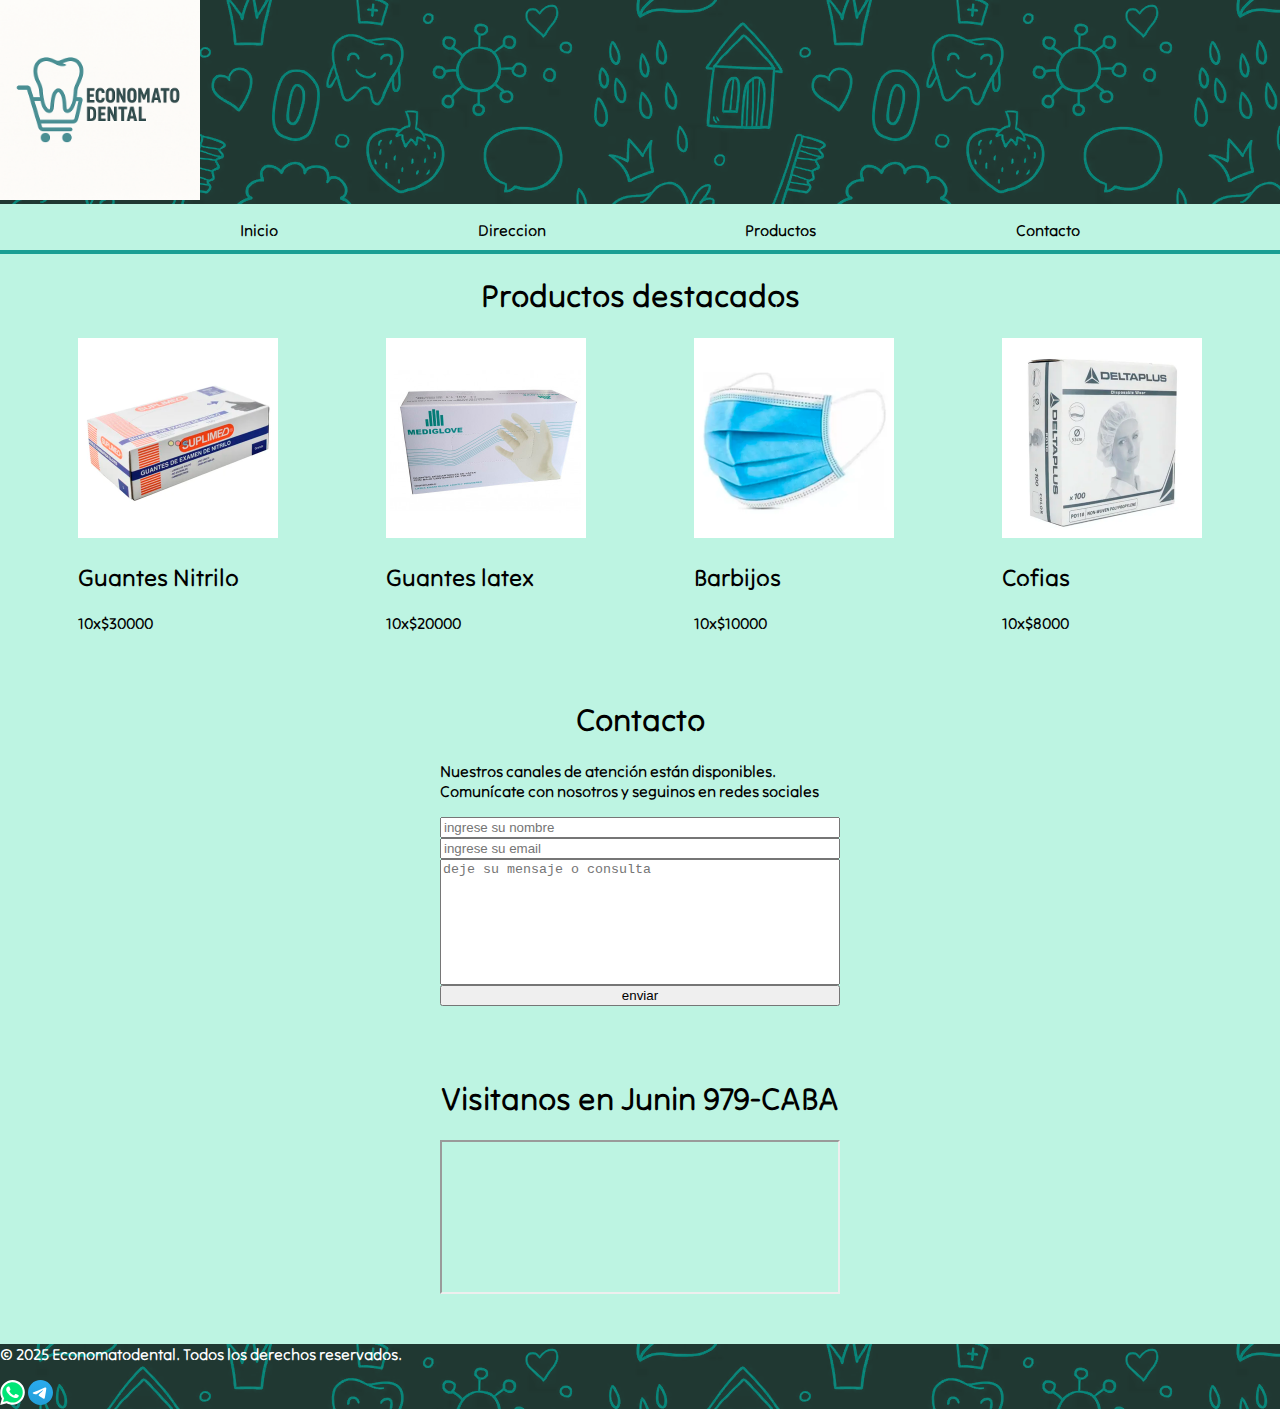
<file: index.html>
<!DOCTYPE html>
<html lang="es">
<head>
    <meta charset="UTF-8">
    <meta name="viewport" content="width=device-width, initial-scale=1.0">
    <title>Economato Dental</title>
    <link rel="preconnect" href="https://fonts.googleapis.com">
    <link rel="preconnect" href="https://fonts.gstatic.com" crossorigin>
    <link href="https://fonts.googleapis.com/css2?family=Tilt+Neon&display=swap" rel="stylesheet">
    <link rel="stylesheet" href="./css/estilos.css">
</head>
<body class="tilt-neon">
    <header>
        <div class="encabezado fondo">
            <img src="./media/img/logo.png" alt="" height="200" width="200">
        </div>
        <nav>
            <ul>
                <li><a href="#">Inicio</a></li>
                <li><a href="#direccion">Direccion</a></li>
                <li><a href="#productos">Productos</a></li>
                <li><a href="#contacto">Contacto</a></li>
            </ul>
        </nav>
    
    </header>
    <main>
        <section id="productos">
            <h1 class="titulo tilt-neon">
                Productos destacados
            </h1>
            <div class="productos">
                <div class="producto">
                    <img width="200" height="200"  src="./media/img/nitrilo.png" alt="guantes de nitrilo">
                    <h2>Guantes Nitrilo</h2>
                    <p>10x$30000</p>
                </div>
                <div class="producto">
                    <img width="200" height="200"  src="./media/img/latex.png" alt="guantes de latex">
                    <h2>Guantes latex</h2>
                    <p>10x$20000</p>
                </div>
                <div class="producto">
                    <img width="200" height="200"  src="./media/img/barbijo.png" alt="barbijos">
                    <h2>Barbijos</h2>
                    <p>10x$10000</p>
                </div>
                <div class="producto">
                    <img width="200" height="200"  src="./media/img/cofia.png" alt="cofias">
                    <h2>Cofias</h2>
                    <p>10x$8000</p>
                </div>
            </div>
        </section>
        <section class="contacto" id="contacto">
            <h1 class="titulo">Contacto</h1>
            <p>
                Nuestros canales de atención están disponibles.
                Comunícate con nosotros y seguinos en redes sociales
            </p>
            <form>
                <input type="text" name="nombre" id="nombre" placeholder="ingrese su nombre">
                <input type="email" name="email" id="email" placeholder="ingrese su email">
                <textarea name="mensaje" id="mensaje" placeholder="deje su mensaje o consulta" rows="8"></textarea>
                <input type="button" value="enviar">
            </form>
        </section>
        <section class="mapa" id="direccion">
            <h1 class="titulo">Visitanos en Junin 979-CABA</h1>
            <iframe src="https://www.google.com/maps/embed?pb=!1m16!1m12!1m3!1d2732.603577929513!2d-58.39978342426008!3d-34.59768897295647!2m3!1f0!2f0!3f0!3m2!1i1024!2i768!4f13.1!2m1!1sJun%C3%ADn%20979%2C%20C1113%20AAC%2C%20Cdad.%20Aut%C3%B3noma%20de%20Buenos%20Aires!5e1!3m2!1ses-419!2sar!4v1748385360745!5m2!1ses-419!2sar" style="border:10;" allowfullscreen="" loading="lazy" referrerpolicy="no-referrer-when-downgrade"></iframe>
        </section>
    </main>
    <footer class="pie-de-pagina fondo">
        <p>© 2025 Economatodental. Todos los derechos reservados. </p>
        <svg viewBox="0 0 256 259" width="25" height="25" xmlns="http://www.w3.org/2000/svg" preserveAspectRatio="xMidYMid"><path d="m67.663 221.823 4.185 2.093c17.44 10.463 36.971 15.346 56.503 15.346 61.385 0 111.609-50.224 111.609-111.609 0-29.297-11.859-57.897-32.785-78.824-20.927-20.927-48.83-32.785-78.824-32.785-61.385 0-111.61 50.224-110.912 112.307 0 20.926 6.278 41.156 16.741 58.594l2.79 4.186-11.16 41.156 41.853-10.464Z" fill="#00E676"/><path d="M219.033 37.668C195.316 13.254 162.531 0 129.048 0 57.898 0 .698 57.897 1.395 128.35c0 22.322 6.278 43.947 16.742 63.478L0 258.096l67.663-17.439c18.834 10.464 39.76 15.347 60.688 15.347 70.453 0 127.653-57.898 127.653-128.35 0-34.181-13.254-66.269-36.97-89.986ZM129.048 234.38c-18.834 0-37.668-4.882-53.712-14.648l-4.185-2.093-40.458 10.463 10.463-39.76-2.79-4.186C7.673 134.63 22.322 69.058 72.546 38.365c50.224-30.692 115.097-16.043 145.79 34.181 30.692 50.224 16.043 115.097-34.18 145.79-16.045 10.463-35.576 16.043-55.108 16.043Zm61.385-77.428-7.673-3.488s-11.16-4.883-18.136-8.371c-.698 0-1.395-.698-2.093-.698-2.093 0-3.488.698-4.883 1.396 0 0-.697.697-10.463 11.858-.698 1.395-2.093 2.093-3.488 2.093h-.698c-.697 0-2.092-.698-2.79-1.395l-3.488-1.395c-7.673-3.488-14.648-7.674-20.229-13.254-1.395-1.395-3.488-2.79-4.883-4.185-4.883-4.883-9.766-10.464-13.253-16.742l-.698-1.395c-.697-.698-.697-1.395-1.395-2.79 0-1.395 0-2.79.698-3.488 0 0 2.79-3.488 4.882-5.58 1.396-1.396 2.093-3.488 3.488-4.883 1.395-2.093 2.093-4.883 1.395-6.976-.697-3.488-9.068-22.322-11.16-26.507-1.396-2.093-2.79-2.79-4.883-3.488H83.01c-1.396 0-2.79.698-4.186.698l-.698.697c-1.395.698-2.79 2.093-4.185 2.79-1.395 1.396-2.093 2.79-3.488 4.186-4.883 6.278-7.673 13.951-7.673 21.624 0 5.58 1.395 11.161 3.488 16.044l.698 2.093c6.278 13.253 14.648 25.112 25.81 35.575l2.79 2.79c2.092 2.093 4.185 3.488 5.58 5.58 14.649 12.557 31.39 21.625 50.224 26.508 2.093.697 4.883.697 6.976 1.395h6.975c3.488 0 7.673-1.395 10.464-2.79 2.092-1.395 3.487-1.395 4.882-2.79l1.396-1.396c1.395-1.395 2.79-2.092 4.185-3.487 1.395-1.395 2.79-2.79 3.488-4.186 1.395-2.79 2.092-6.278 2.79-9.765v-4.883s-.698-.698-2.093-1.395Z" fill="#FFF"/></svg>
        <svg viewBox="0 0 256 256" xmlns="http://www.w3.org/2000/svg" width="25" height="25" preserveAspectRatio="xMidYMid"><defs><linearGradient id="a" x1="50%" x2="50%" y1="0%" y2="100%"><stop offset="0%" stop-color="#2AABEE"/><stop offset="100%" stop-color="#229ED9"/></linearGradient></defs><path fill="url(#a)" d="M128 0C94.06 0 61.48 13.494 37.5 37.49A128.038 128.038 0 0 0 0 128c0 33.934 13.5 66.514 37.5 90.51C61.48 242.506 94.06 256 128 256s66.52-13.494 90.5-37.49c24-23.996 37.5-56.576 37.5-90.51 0-33.934-13.5-66.514-37.5-90.51C194.52 13.494 161.94 0 128 0Z"/><path fill="#FFF" d="M57.94 126.648c37.32-16.256 62.2-26.974 74.64-32.152 35.56-14.786 42.94-17.354 47.76-17.441 1.06-.017 3.42.245 4.96 1.49 1.28 1.05 1.64 2.47 1.82 3.467.16.996.38 3.266.2 5.038-1.92 20.24-10.26 69.356-14.5 92.026-1.78 9.592-5.32 12.808-8.74 13.122-7.44.684-13.08-4.912-20.28-9.63-11.26-7.386-17.62-11.982-28.56-19.188-12.64-8.328-4.44-12.906 2.76-20.386 1.88-1.958 34.64-31.748 35.26-34.45.08-.338.16-1.598-.6-2.262-.74-.666-1.84-.438-2.64-.258-1.14.256-19.12 12.152-54 35.686-5.1 3.508-9.72 5.218-13.88 5.128-4.56-.098-13.36-2.584-19.9-4.708-8-2.606-14.38-3.984-13.82-8.41.28-2.304 3.46-4.662 9.52-7.072Z"/></svg>
    </footer>
    
</body>
</html>
</file>
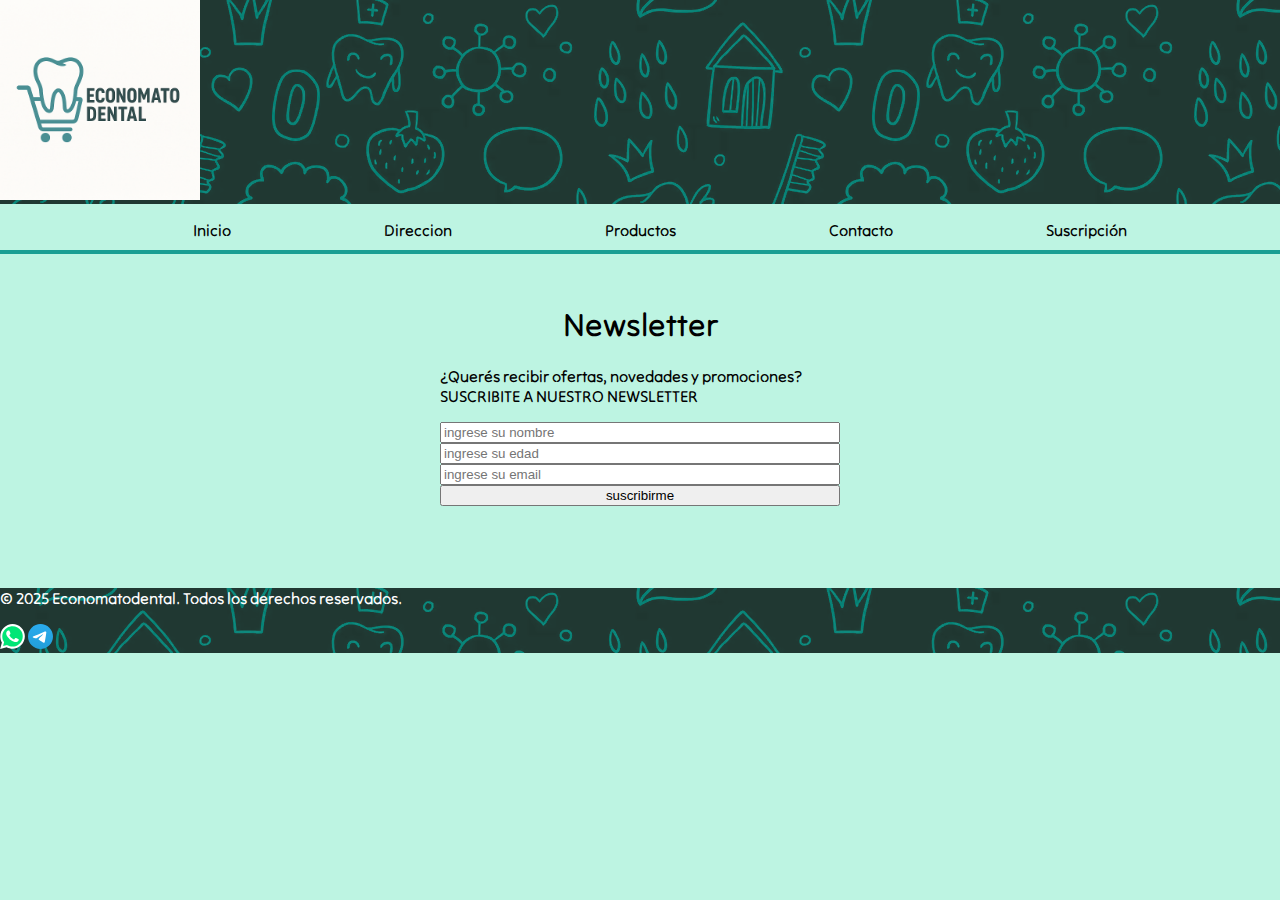
<file: pages/formulario.html>
<!DOCTYPE html>
<html lang="es">
<head>
    <meta charset="UTF-8">
    <meta name="viewport" content="width=device-width, initial-scale=1.0">
    <title>Economato Dental</title>
    <link rel="preconnect" href="https://fonts.googleapis.com">
    <link rel="preconnect" href="https://fonts.gstatic.com" crossorigin>
    <link href="https://fonts.googleapis.com/css2?family=Tilt+Neon&display=swap" rel="stylesheet">
    <link rel="stylesheet" href="../css/estilos.css">
</head>
<body class="tilt-neon">
    <header>
        <div class="encabezado fondo">
            <img src="../media/img/logo.png" alt="" height="200" width="200">
        </div>
        <nav>
            <ul>
                <li><a href="../index.html#">Inicio</a></li>
                <li><a href="../index.html#direccion">Direccion</a></li>
                <li><a href="../index.html#productos">Productos</a></li>
                <li><a href="../index.html#contacto">Contacto</a></li>
                <li><a href="#">Suscripción</a></li>
            </ul>
        </nav>
    
    </header>
    <main>
        <section class="contacto" id="suscripcion">
            <h1 class="titulo">Newsletter</h1>
            <p>
                ¿Querés recibir ofertas, novedades y promociones?
                SUSCRIBITE A NUESTRO NEWSLETTER
            </p>
            <form id="formulario" action="https://formspree.io/f/xeozowpr" method="POST" novalidate>
                <input type="text" name="nombre" id="nombre" placeholder="ingrese su nombre">
                <input type="number" name="edad" id="edad" placeholder="ingrese su edad">
                <input type="email" name="email" id="email" placeholder="ingrese su email">
                <button type="submit" id="suscribir">suscribirme</button>
                <p style="color: red;" id="error"></p>

            </form>
        </section>
    </main>
    <footer class="pie-de-pagina fondo">
        <p>© 2025 Economatodental. Todos los derechos reservados. </p>
        <svg viewBox="0 0 256 259" width="25" height="25" xmlns="http://www.w3.org/2000/svg" preserveAspectRatio="xMidYMid"><path d="m67.663 221.823 4.185 2.093c17.44 10.463 36.971 15.346 56.503 15.346 61.385 0 111.609-50.224 111.609-111.609 0-29.297-11.859-57.897-32.785-78.824-20.927-20.927-48.83-32.785-78.824-32.785-61.385 0-111.61 50.224-110.912 112.307 0 20.926 6.278 41.156 16.741 58.594l2.79 4.186-11.16 41.156 41.853-10.464Z" fill="#00E676"/><path d="M219.033 37.668C195.316 13.254 162.531 0 129.048 0 57.898 0 .698 57.897 1.395 128.35c0 22.322 6.278 43.947 16.742 63.478L0 258.096l67.663-17.439c18.834 10.464 39.76 15.347 60.688 15.347 70.453 0 127.653-57.898 127.653-128.35 0-34.181-13.254-66.269-36.97-89.986ZM129.048 234.38c-18.834 0-37.668-4.882-53.712-14.648l-4.185-2.093-40.458 10.463 10.463-39.76-2.79-4.186C7.673 134.63 22.322 69.058 72.546 38.365c50.224-30.692 115.097-16.043 145.79 34.181 30.692 50.224 16.043 115.097-34.18 145.79-16.045 10.463-35.576 16.043-55.108 16.043Zm61.385-77.428-7.673-3.488s-11.16-4.883-18.136-8.371c-.698 0-1.395-.698-2.093-.698-2.093 0-3.488.698-4.883 1.396 0 0-.697.697-10.463 11.858-.698 1.395-2.093 2.093-3.488 2.093h-.698c-.697 0-2.092-.698-2.79-1.395l-3.488-1.395c-7.673-3.488-14.648-7.674-20.229-13.254-1.395-1.395-3.488-2.79-4.883-4.185-4.883-4.883-9.766-10.464-13.253-16.742l-.698-1.395c-.697-.698-.697-1.395-1.395-2.79 0-1.395 0-2.79.698-3.488 0 0 2.79-3.488 4.882-5.58 1.396-1.396 2.093-3.488 3.488-4.883 1.395-2.093 2.093-4.883 1.395-6.976-.697-3.488-9.068-22.322-11.16-26.507-1.396-2.093-2.79-2.79-4.883-3.488H83.01c-1.396 0-2.79.698-4.186.698l-.698.697c-1.395.698-2.79 2.093-4.185 2.79-1.395 1.396-2.093 2.79-3.488 4.186-4.883 6.278-7.673 13.951-7.673 21.624 0 5.58 1.395 11.161 3.488 16.044l.698 2.093c6.278 13.253 14.648 25.112 25.81 35.575l2.79 2.79c2.092 2.093 4.185 3.488 5.58 5.58 14.649 12.557 31.39 21.625 50.224 26.508 2.093.697 4.883.697 6.976 1.395h6.975c3.488 0 7.673-1.395 10.464-2.79 2.092-1.395 3.487-1.395 4.882-2.79l1.396-1.396c1.395-1.395 2.79-2.092 4.185-3.487 1.395-1.395 2.79-2.79 3.488-4.186 1.395-2.79 2.092-6.278 2.79-9.765v-4.883s-.698-.698-2.093-1.395Z" fill="#FFF"/></svg>
        <svg viewBox="0 0 256 256" xmlns="http://www.w3.org/2000/svg" width="25" height="25" preserveAspectRatio="xMidYMid"><defs><linearGradient id="a" x1="50%" x2="50%" y1="0%" y2="100%"><stop offset="0%" stop-color="#2AABEE"/><stop offset="100%" stop-color="#229ED9"/></linearGradient></defs><path fill="url(#a)" d="M128 0C94.06 0 61.48 13.494 37.5 37.49A128.038 128.038 0 0 0 0 128c0 33.934 13.5 66.514 37.5 90.51C61.48 242.506 94.06 256 128 256s66.52-13.494 90.5-37.49c24-23.996 37.5-56.576 37.5-90.51 0-33.934-13.5-66.514-37.5-90.51C194.52 13.494 161.94 0 128 0Z"/><path fill="#FFF" d="M57.94 126.648c37.32-16.256 62.2-26.974 74.64-32.152 35.56-14.786 42.94-17.354 47.76-17.441 1.06-.017 3.42.245 4.96 1.49 1.28 1.05 1.64 2.47 1.82 3.467.16.996.38 3.266.2 5.038-1.92 20.24-10.26 69.356-14.5 92.026-1.78 9.592-5.32 12.808-8.74 13.122-7.44.684-13.08-4.912-20.28-9.63-11.26-7.386-17.62-11.982-28.56-19.188-12.64-8.328-4.44-12.906 2.76-20.386 1.88-1.958 34.64-31.748 35.26-34.45.08-.338.16-1.598-.6-2.262-.74-.666-1.84-.438-2.64-.258-1.14.256-19.12 12.152-54 35.686-5.1 3.508-9.72 5.218-13.88 5.128-4.56-.098-13.36-2.584-19.9-4.708-8-2.606-14.38-3.984-13.82-8.41.28-2.304 3.46-4.662 9.52-7.072Z"/></svg>
    </footer>
    
    <script src="../js/formulario.js"></script>
</body>
</html>
</file>
<file: css/estilos.css>
body{
    margin: 0;
    padding: 0;
    background-color: #bdf4e2;
}

a{
    text-decoration: none;
    color: black;
}

textarea{
    resize: none;
}

.fondo{
    background-image: url("../media/img/fondo.png");
}

ul{
    list-style: none;
    display: flex;
    justify-content:space-evenly;
    border-bottom: 4px solid rgb(26, 158, 147);
    padding-bottom: 10px;
}

.titulo{
    text-align: center;
    font-size: 32px;
}


.tilt-neon {
    font-family: "Tilt Neon", sans-serif;
    font-optical-sizing: auto;
    font-weight: 400;
    font-style: normal;
    font-variation-settings:
      "XROT" 0,
      "YROT" 0;
  }

.productos{
    display: flex;
    flex-wrap: wrap;
    justify-content:space-evenly;
    gap: 30px;
}

.contacto{
    width: 400px;
    margin: 50px auto;
}

form{
    display: flex;
    flex-direction:column;
}

.mapa{
    width: 400px;
    margin: 50px auto;
    display: flex;
    flex-direction:column;

}

.pie-de-pagina{
    background-color: rgb(26, 158, 147);
    color: white;
}
</file>
